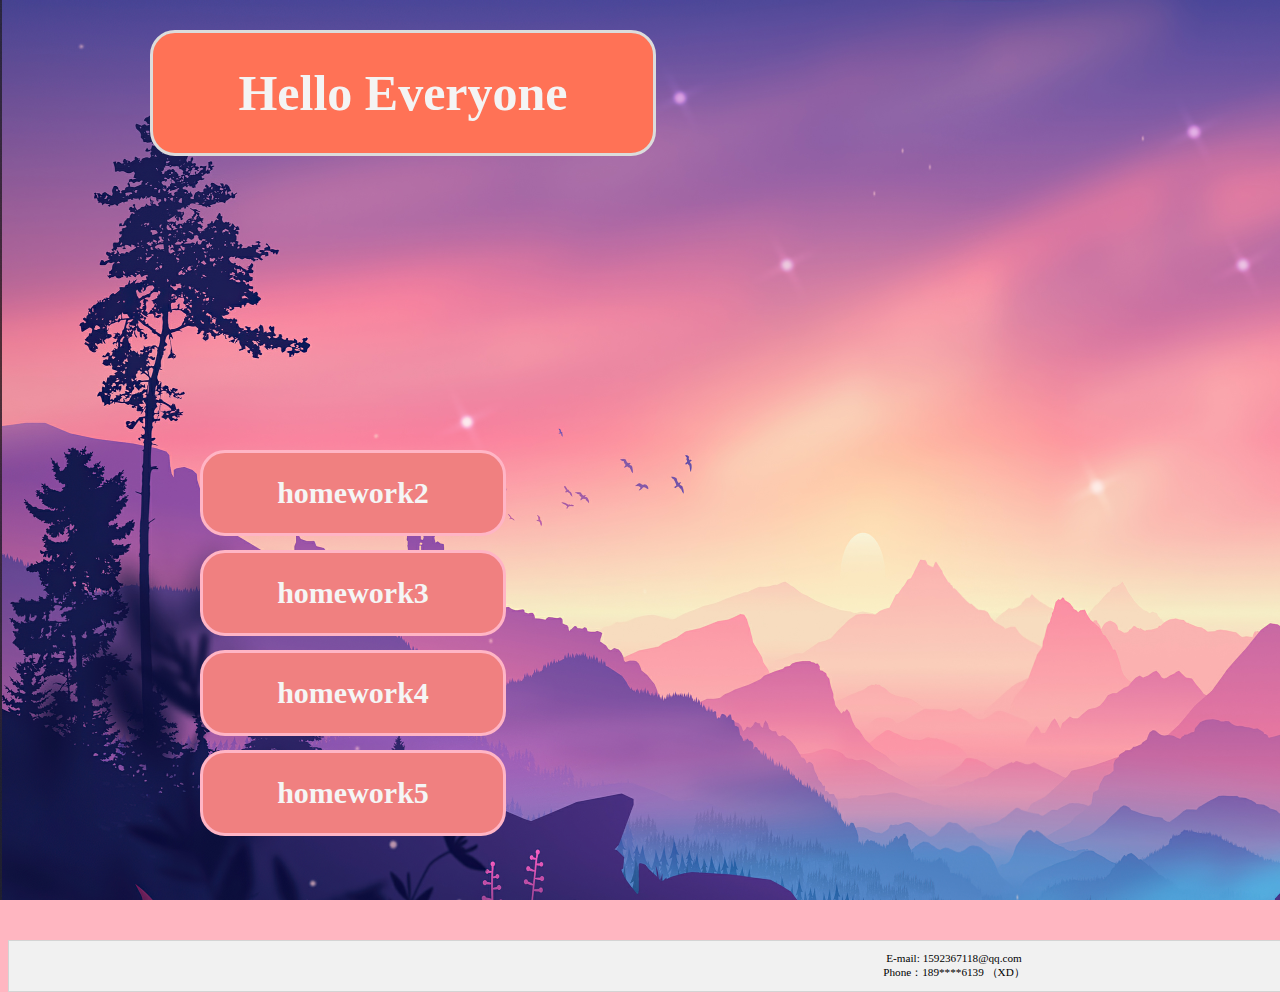
<file: index.html>
<!DOCTYPE html>
<html>
<head>
<title>ZWJ's home page</title>
<meta charset='utf-8'>
<link rel="stylesheet" href="styles.css">
</head>

<body>
<h1 align="center">Hello Everyone</h1>
<!--大标题居中-->
    
<p class="hm1"><a href="P1.html">homework2</a></p> 
<p class="hm2"><a href="P2.html">homework3</a></p> 
<p class="hm3"><a href="P3.html">homework4</a></p> 
<p class="hm4"><a href="P4.html">homework5</a></p>
<p class="mm"><a >MOTTO<br/>条条大路通罗马.<br/>All roads lead to Rome.</a></p>
    
<div id="bottom">
    E-mail: 1592367118@qq.com                  <br/>        Phone：189****6139  （XD）
</div>
    
</body>
</html>
</file>
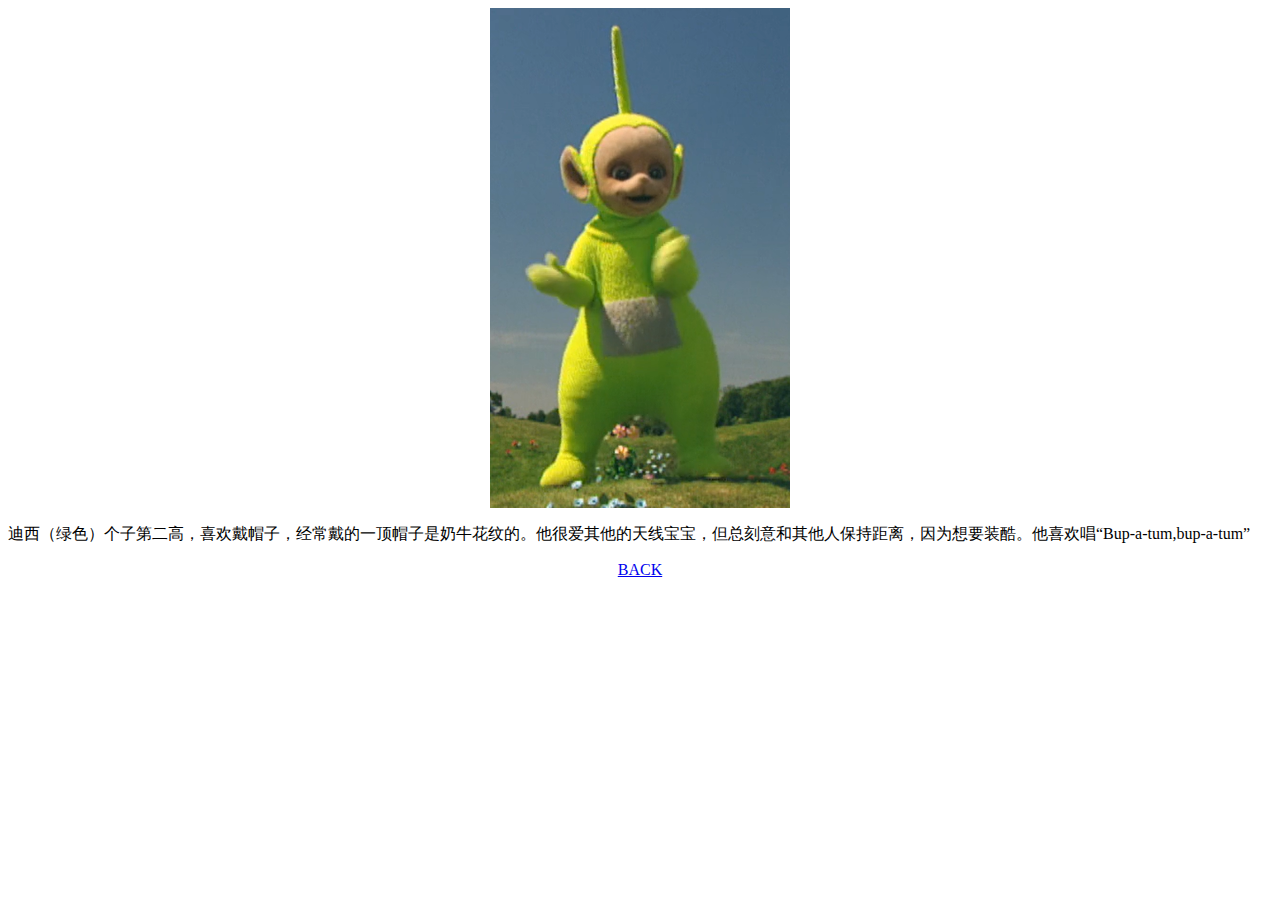
<file: dixi.html>
<html>

<body >

<p align="center"><img src="dixi.png" width="300" height="500" /></p>
<p>迪西（绿色）个子第二高，喜欢戴帽子，经常戴的一顶帽子是奶牛花纹的。他很爱其他的天线宝宝，但总刻意和其他人保持距离，因为想要装酷。他喜欢唱“Bup-a-tum,bup-a-tum”</p>

<p align="center"><a href="P4.html">BACK</a></p>
    
</body>

</html>
</file>
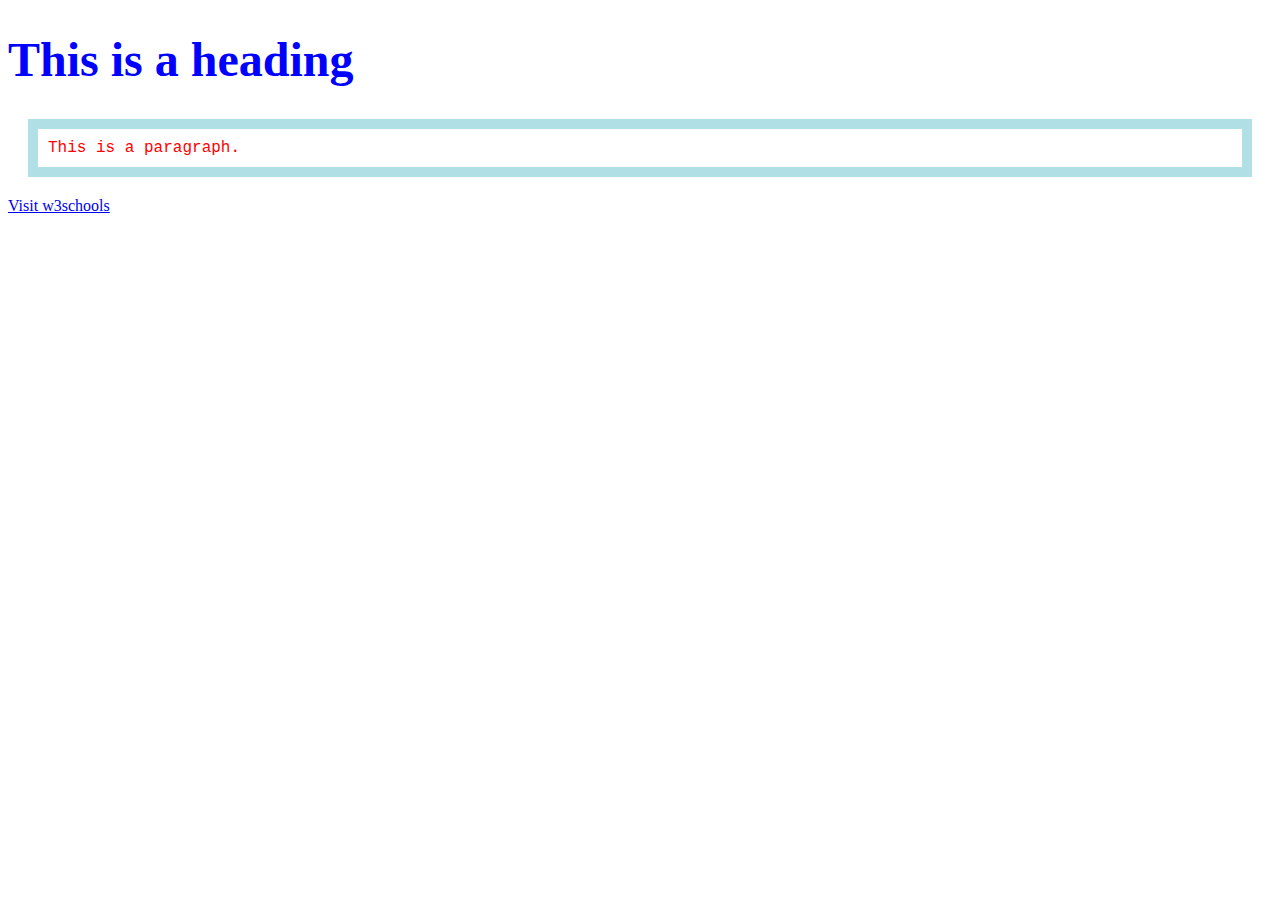
<file: HW2.html>
<!DOCTYPE html>
<html>
<head>
<style>
h1 {
  color:blue;
  font-family:verdana;
  font-size:300%;
}
p {
  color: red;
  font-family: courier;
  font-size: 100%;
  border: 10px solid powderblue;
  padding: 10px;
  margin: 20px;  
}
</style>
</head>
<body>

<h1>This is a heading</h1>
<p>This is a paragraph.</p>
<a href="https://www.w3schools.com/" target="_blank" >Visit w3schools</a>

</body>
</html>
</file>
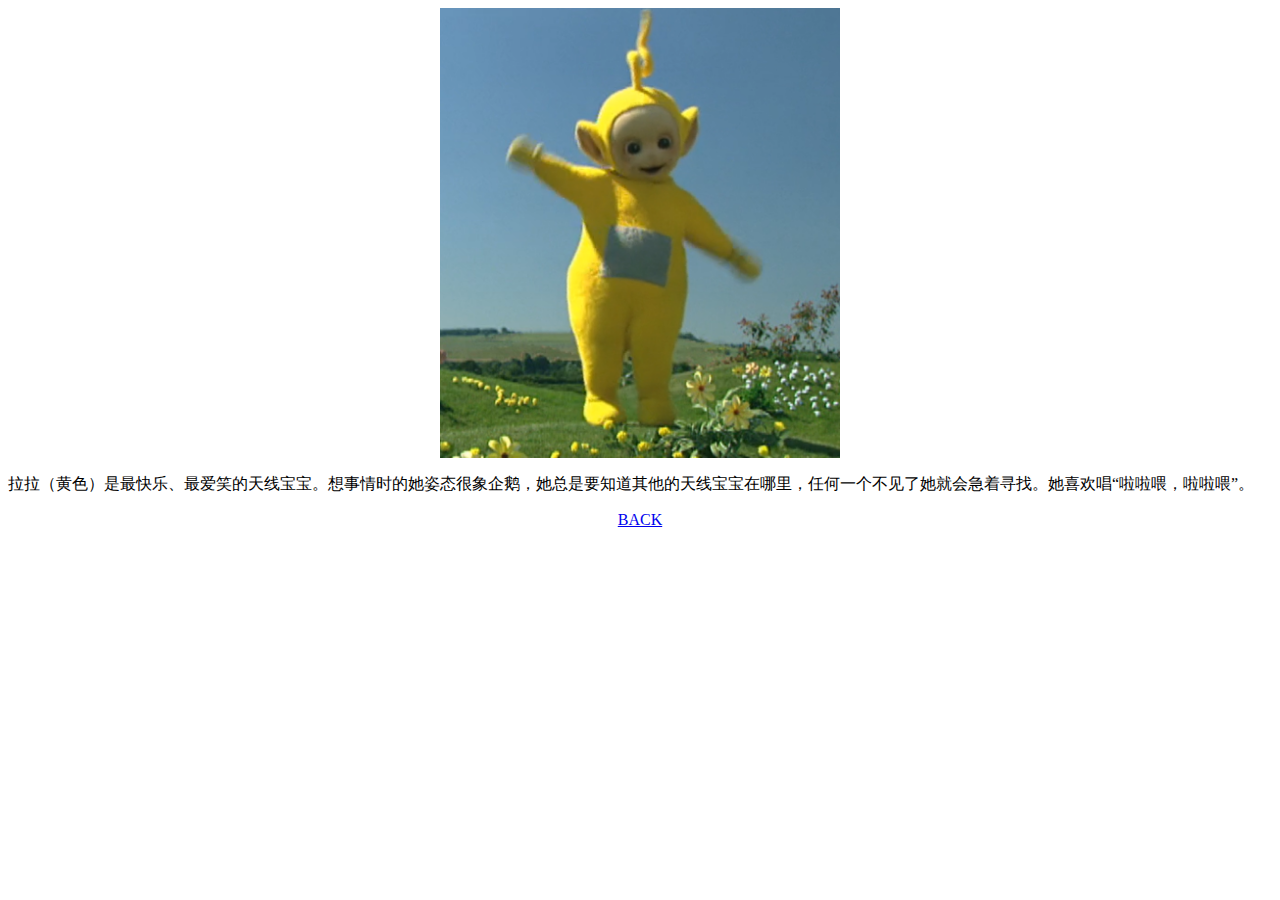
<file: lala.html>
<html>

<body >

<p align="center"><img src="lala.png" width="400" height="450" /></p>
<p>拉拉（黄色）是最快乐、最爱笑的天线宝宝。想事情时的她姿态很象企鹅，她总是要知道其他的天线宝宝在哪里，任何一个不见了她就会急着寻找。她喜欢唱“啦啦喂，啦啦喂”。</p>

<p align="center"><a href="P4.html">BACK</a></p>
    
</body>

</html>
</file>
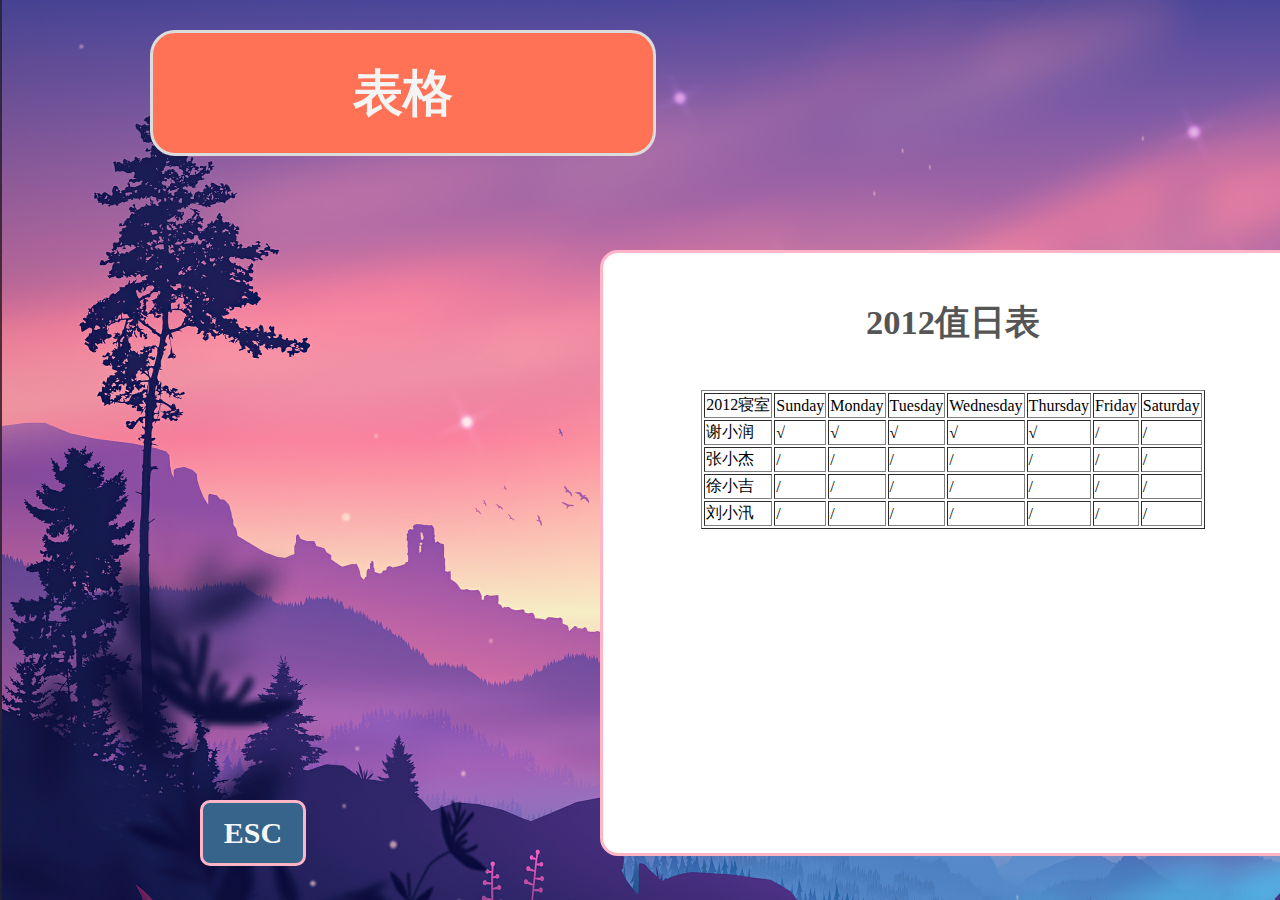
<file: P1.html>
<html>
<head>
<meta charset='utf-8'>
<link rel="stylesheet" href="styles.css">
</head>
    
<body>
<h1 align="center">表格</h1>


<p class="txt"><table border="1"align="center">
<h2 align="center">2012值日表</h2>
<tr>
  <td>2012寝室</td>
  <td>Sunday</td>
  <td>Monday</td>
  <td>Tuesday</td>
  <td>Wednesday</td>
  <td>Thursday</td>
  <td>Friday</td>
  <td>Saturday</td>
</tr>
<tr>
  <td>谢小润</td>
  <td> √</td>
  <td> √</td>
  <td> √</td>
  <td> √</td>
  <td> √</td>
  <td> /</td>
  <td> /</td>
</tr>
<tr>
  <td>张小杰</td>
  <td> /</td>
  <td> /</td>
  <td> /</td>
  <td> /</td>
  <td> /</td>
  <td> /</td>
  <td> /</td>
</tr>
<tr>
  <td>徐小吉</td>
  <td> /</td>
  <td> /</td>
  <td> /</td>
  <td> /</td>
  <td> /</td>
  <td> /</td>
  <td> /</td>
</tr>
<tr>
  <td>刘小汛</td>
  <td> /</td>
  <td> /</td>
  <td> /</td>
  <td> /</td>
  <td> /</td>
  <td> /</td>
  <td> /</td>
</tr>
</table></p>

<p class="esc"><a href="index.html">ESC</a></p>
</body>
</html>
</file>
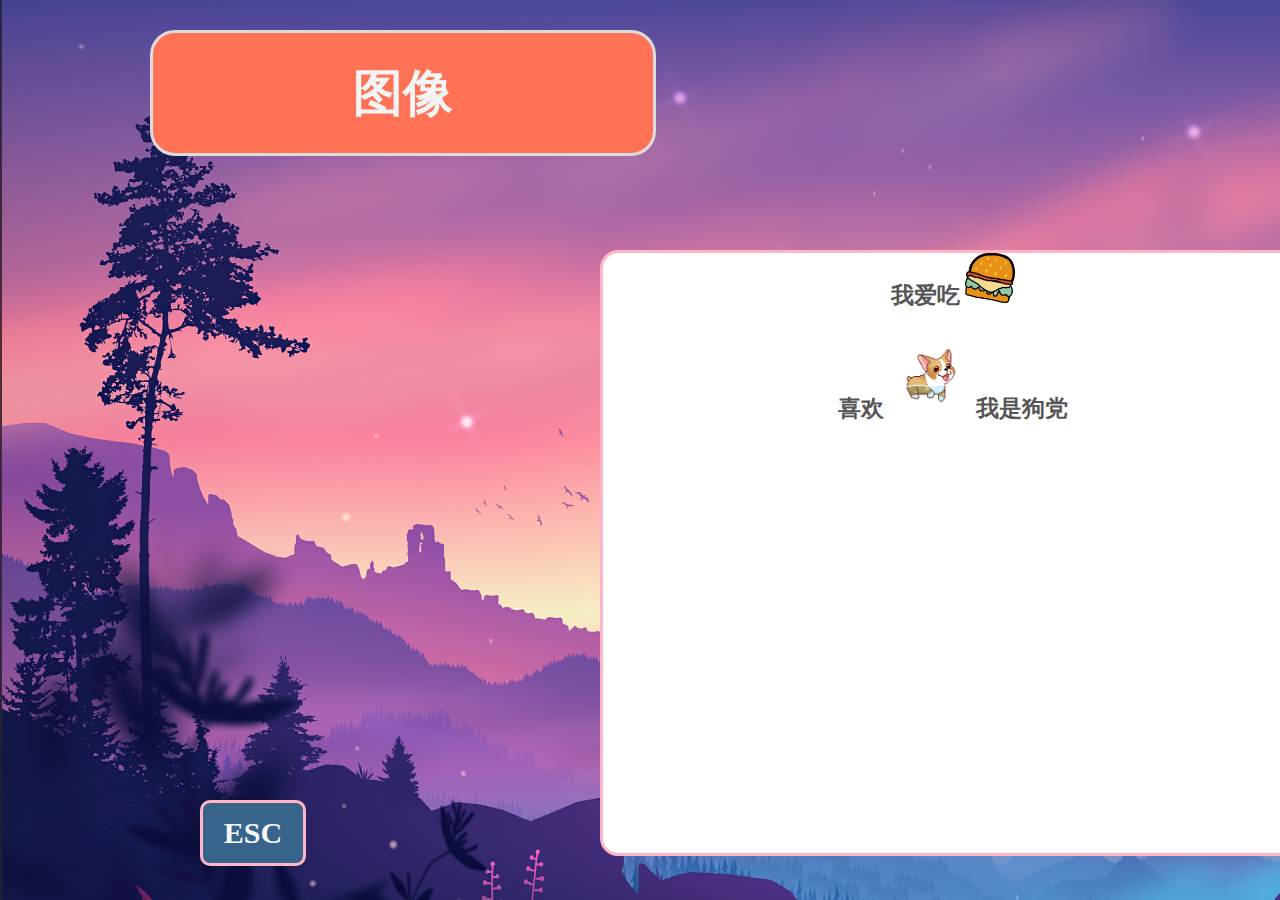
<file: P2.html>
<!DOCTYPE HTML>
<html>
<head>
<meta charset='utf-8'>
<link rel="stylesheet" href="styles.css">
</head>
<body>
<h1 align="center">图像</h1>

<p class="txt">
 我爱吃
<img src="p1.png" width="50" height="50" />
    <br>
喜欢
<img src="p2.gif" width="80" height="80" />
我是狗党
</p>


<p class="esc"><a href="index.html">ESC</a></p>

</body>
</html>
</file>
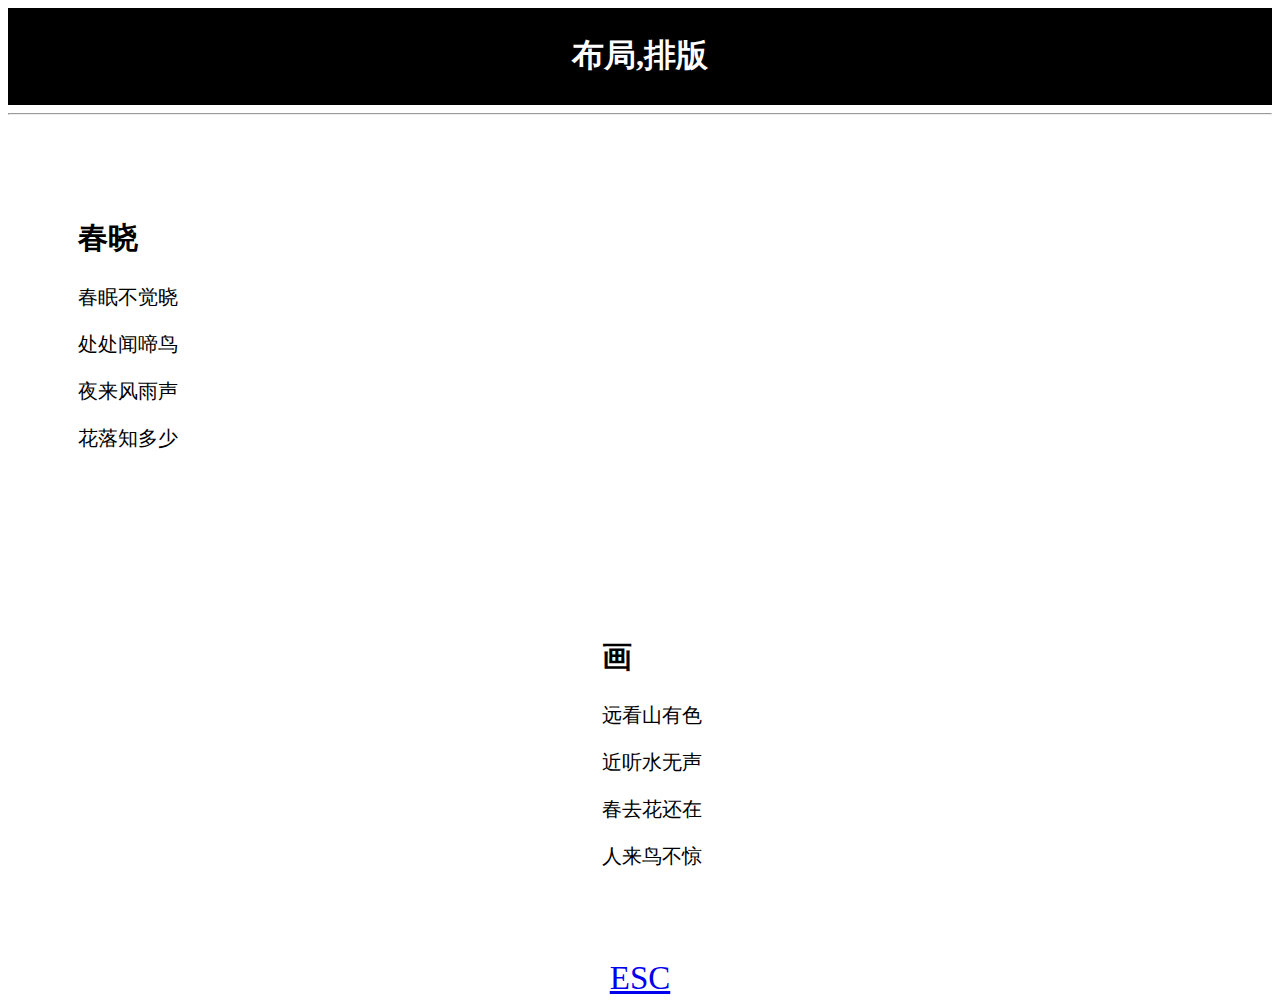
<file: P3.html>
<html>
<head>
<style>
#header{
  background-color:black;
    color:white;
    text-align:center;
    padding:5px;
}
#text1{
  width:600px;
  float:left;
  padding:70px;
  font-size:20px;
}
#text2{
  width:600px;
  float:right;
  padding:70px;
  font-size:20px;
}

#Link{
  text-align:center;
  font-size:33px;
  clear:both;
}
</style>
</head>

<body>
<div id="header">
<h1>布局,排版</h1>
</div>

<hr>
<div id="text1">
<h2>春晓</h2>
<p>春眠不觉晓</P>
<p>处处闻啼鸟</p>
<p>夜来风雨声</p>
<p>花落知多少</p>
</div>

<div id="text2">
<h2>画</h2>
<p>远看山有色</p>
<p>近听水无声</p>
<p>春去花还在</p>
<p>人来鸟不惊</p>
</div>
</hr>
<div id="Link">
<a href="index.html">ESC</a>
<!--超链接-->
</div>

</body>
</html>
</file>
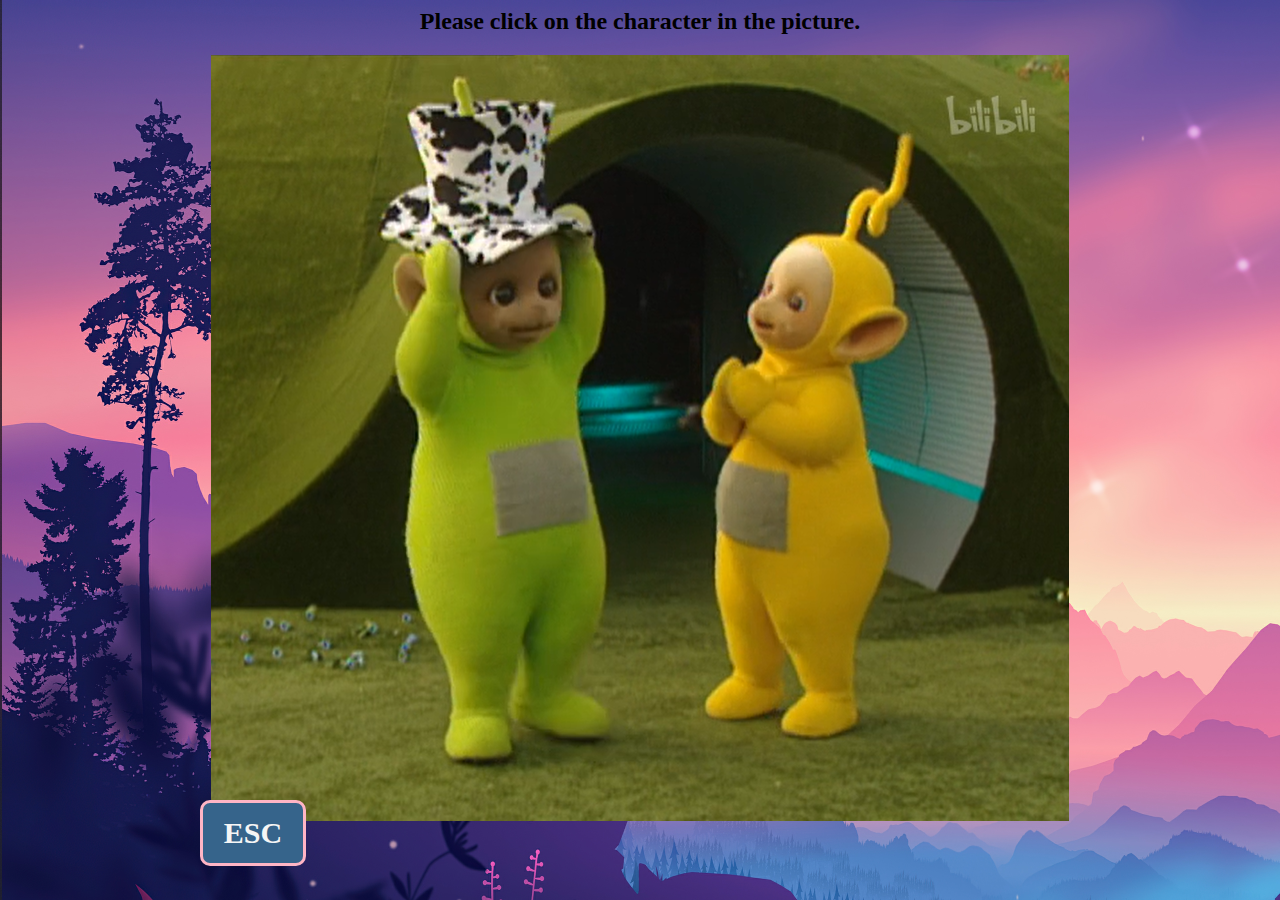
<file: P4.html>
<html>
<head>
<meta charset='utf-8'>
<link rel="stylesheet" href="styles.css">
</head>

<body>
    
<h2 align="center">Please click on the character in the picture.</h2>

<p align="center">
<img src="txbb.png" width="858" height="766" alt="txbb" usemap="#txbbmap"></p>
<map name="txbbmap">
  <area shape="rect" coords="183,46,400,693" alt="dixi" href="dixi.html">
  <area shape="rect" coords="503,175,681,682" alt="lala" href="lala.html">
</map>
<p class="esc"><a href="index.html">ESC</a></p>
</body>
</html>
</file>
<file: styles.css>
body{background-color: lightpink;/*背景色*/
     background-attachment: fixed;
     background-image: url(/1/bg.png);
     background-size:1920px 1080px;
    }
h1 {border-style: solid;/*边框实线*/
    border-radius:25px 25px;/*边框圆角*/
    border-color:gainsboro;/*边框色*/
    margin:0;/*边框默认设置*/
    padding:0;/*边框默认设置*/
    background-color: #FF7256;/*边框背景色*/
    width:500px;
    height:120px;
    
   
    
    display: block;/*显示为块*/
    position: absolute;
    left: 150px;
    top: 30px;
    
    text-align: center;/*文字水平居中*/
    line-height: 120px;/*文字垂直居中，数据和框高相同*/
    font-family: 'Microsoft Yahei';/*微软雅黑*/
    font-weight:bold;/*加粗*/
    font-size: 50px;/*文字大小*/
    color:#f4f4f4;/*文字为灰白色*/
    }

p.hm1 {border-style: solid;/*边框实线*/
    border-radius:25px 25px;/*边框圆角*/
    border-color:#FFB5C5;/*边框色*/
    margin:0;/*边框默认设置*/
    padding:0;/*边框默认设置*/
    background-color:#F08080;/*边框背景色*/
    width:300px;
    height:80px;
    
   /*box-shadow: 10px 10px 5px #B03060;*//*边框阴影*/
    
    display: block;/*显示为块*/
    position: absolute;
    left: 200px;
    top: 450px;
    
    text-align: center;/*文字水平居中*/
    line-height: 80px;/*文字垂直居中，数据和框高相同*/
    font-family: 'Microsoft Yahei';/*微软雅黑*/
    font-weight:bold;/*加粗*/
    font-size: 30px;/*文字大小*/
    color:#FFB5C5;
    }

p.hm2 {border-style: solid;/*边框实线*/
    border-radius:25px 25px;/*边框圆角*/
    border-color:#FFB5C5;/*边框色*/
    margin:0;/*边框默认设置*/
    padding:0;/*边框默认设置*/
    background-color: #F08080;/*边框背景色*/
    width:300px;
    height:80px;
    
     /*box-shadow: 10px 10px 5px #B03060;*//*边框阴影*/
    
    display: block;/*显示为块*/
    position: absolute;
    left: 200px;
    top: 550px;
    
    text-align: center;/*文字水平居中*/
    line-height: 80px;/*文字垂直居中，数据和框高相同*/
    font-family: 'Microsoft Yahei';/*微软雅黑*/
    font-weight:bold;/*加粗*/
    font-size: 30px;/*文字大小*/
    color:#FFB5C5;/*文字为灰色*/
    }

p.hm3 {border-style: solid;/*边框实线*/
    border-radius:25px 25px;/*边框圆角*/
    border-color:#FFB5C5;/*边框色*/
    margin:0;/*边框默认设置*/
    padding:0;/*边框默认设置*/
    background-color: #F08080;/*边框背景色*/
    width:300px;
    height:80px;
    
     /*box-shadow: 10px 10px 5px #B03060;*//*边框阴影*/
    
    display: block;/*显示为块*/
    position: absolute;
    left: 200px;
    top: 650px;
    
    text-align: center;/*文字水平居中*/
    line-height: 80px;/*文字垂直居中，数据和框高相同*/
    font-family: 'Microsoft Yahei';/*微软雅黑*/
    font-weight:bold;/*加粗*/
    font-size: 30px;/*文字大小*/
    color:dimgray;/*文字为灰色*/
    }

p.hm4 {border-style: solid;/*边框实线*/
    border-radius:25px 25px;/*边框圆角*/
    border-color:#FFB5C5;/*边框色*/
    margin:0;/*边框默认设置*/
    padding:0;/*边框默认设置*/
    background-color: #F08080;/*边框背景色*/
    width:300px;
    height:80px;
    
     /*box-shadow: 10px 10px 5px #B03060;*//*边框阴影*/
    
    display: block;/*显示为块*/
    position: absolute;
    left: 200px;
    top: 750px;
    
    text-align: center;/*文字水平居中*/
    line-height: 80px;/*文字垂直居中，数据和框高相同*/
    font-family: 'Microsoft Yahei';/*微软雅黑*/
    font-weight:bold;/*加粗*/
    font-size: 30px;/*文字大小*/
    color:#FFB5C5;/*文字为灰色*/
    }

p.mm {border-style: solid;/*边框实线*/
    border-radius:10px 10px;/*边框圆角*/
    border-color:#FFB5C5;/*边框色*/
    margin:0;/*边框默认设置*/
    padding:0;/*边框默认设置*/
    background-color: #473C8B;/*边框背景色*/
    width:300px;
    height:600px;
    
     /*box-shadow: 10px 10px 5px #B03060;*//*边框阴影*/
    
    display: block;/*显示为块*/
    position: absolute;
    left: 1500px;
    top: 250px;
    
    text-align: center;/*文字水平居中*/
    line-height: 80px;/*文字垂直居中，数据和框高相同*/
    font-weight:bold;/*加粗*/
    font-size: 23px;/*文字大小*/
    color:#FFB5C5;/*文字为灰色*/
    }

p.txt {border-style: solid;/*边框实线*/
    border-radius:18px 18px;/*边框圆角*/
    border-color:#FFB5C5;/*边框色*/
    margin:0;/*边框默认设置*/
    padding:0;/*边框默认设置*/
    background-color: white;/*边框背景色*/
    width:700px;
    height:600px;
    
     /*box-shadow: 10px 10px 5px #B03060;*//*边框阴影*/
    
    display: block;/*显示为块*/
    position: absolute;
    left: 600px;
    top: 250px;
    
    text-align: center;/*文字水平居中*/
    line-height: 80px;/*文字垂直居中，数据和框高相同*/
    font-weight:bold;/*加粗*/
    font-size: 23px;/*文字大小*/
    color:#555555;/*文字为灰色*/
    }

p.esc {border-style: solid;/*边框实线*/
    border-radius:10px 10px;/*边框圆角*/
    border-color:#FFB5C5;/*边框色*/
    margin:0;/*边框默认设置*/
    padding:0;/*边框默认设置*/
    background-color:#36648B;/*边框背景色*/
    width:100px;
    height:60px;
    
   /*box-shadow: 10px 10px 5px #B03060;*//*边框阴影*/
    
    display: block;/*显示为块*/
    position: absolute;
    left: 200px;
    top: 800px;
    
    text-align: center;/*文字水平居中*/
    line-height: 60px;/*文字垂直居中，数据和框高相同*/
    font-family: 'Microsoft Yahei';/*微软雅黑*/
    font-weight:bold;/*加粗*/
    font-size: 30px;/*文字大小*/
    color:#FFB5C5;
    }

#bottom {
    border: 1px solid #d4d4d4;
    background-color: #f1f1f1;
    text-align: center;
    padding: 10px;
    font-size: 70%;
    line-height: 14px;
    width:1870px;
    height:30px;
    
    display: block;/*显示为块*/
    position: absolute;
    top:940px;
}

a {text-decoration: none;
    font-family: 'Microsoft Yahei';/*微软雅黑*/
    font-weight:bold;/*加粗*/
    font-size: 30px;/*文字大小*/
    color:whitesmoke;/*文字为灰色*/}
</file>
